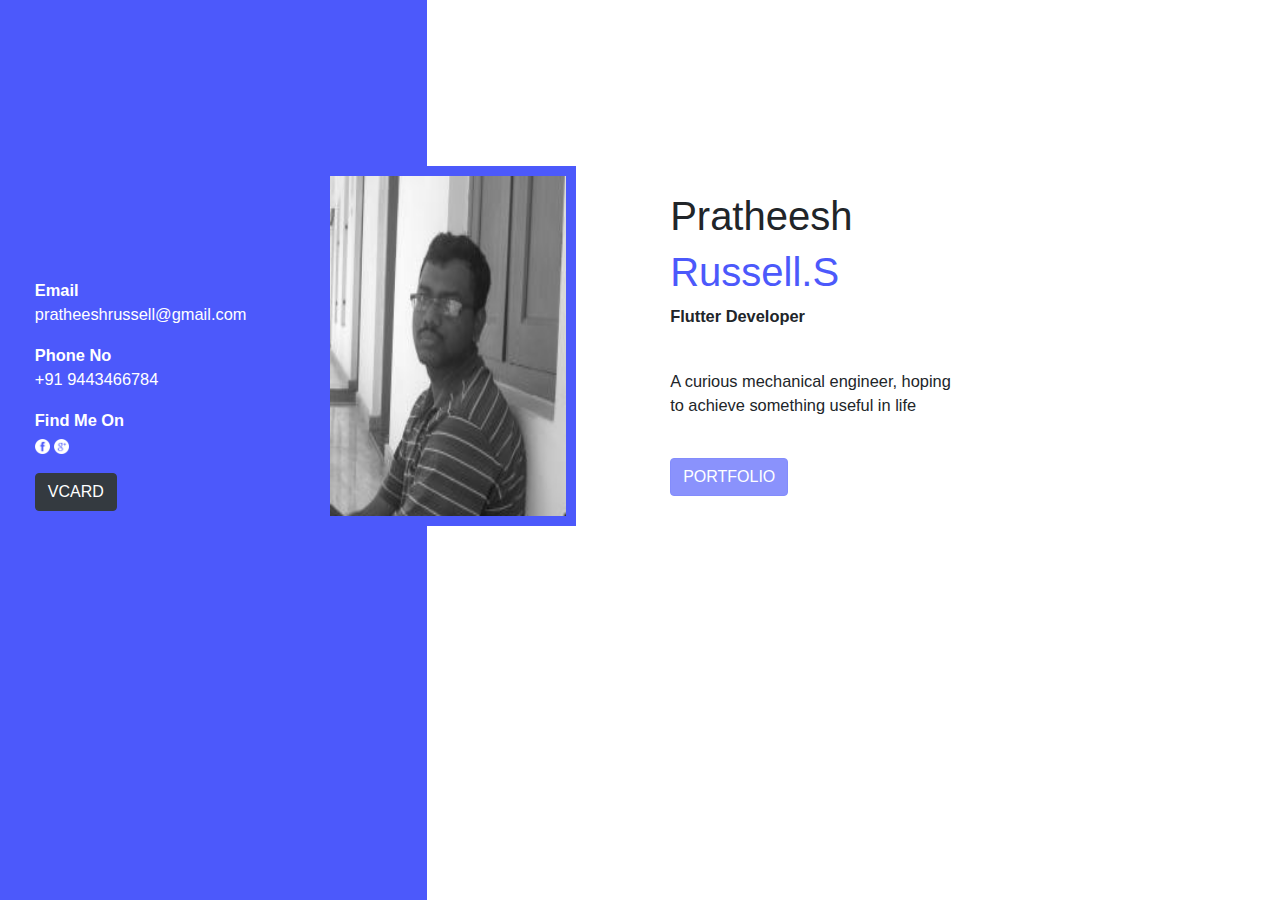
<file: docs/index.html>
﻿<!doctype html>
<html lang="en">
  <head>
    <!-- Required meta tags -->
    <meta charset="utf-8">
	<meta name="viewport" content="width=device-width, initial-scale=1, shrink-to-fit=yes">
    <!-- Bootstrap CSS -->
    <link rel="stylesheet" href="https://maxcdn.bootstrapcdn.com/bootstrap/4.0.0/css/bootstrap.min.css" integrity="sha384-Gn5384xqQ1aoWXA+058RXPxPg6fy4IWvTNh0E263XmFcJlSAwiGgFAW/dAiS6JXm" crossorigin="anonymous">
    <title>Pratheesh Russell</title>
	<link rel="stylesheet" href="css/style.css">
  </head>
  <body>
  <div class="myimage "><img class="img-responsive" src="images/me.jpg" alt="Thats me" ></div>
  <div class="container-fluid" style="height:100%;">
    <div class="row " style="height:100%;">
		<div class="col-md-4 col-xs-12 left_class" style="background-color:#4c59fb;min-height:230px;">
		<div class="row" id="left_contents" style="color:white;margin-left:5%;">	
			<div>	
				<div class="left_sub_contents">
				<p><b>Email</b><br>pratheeshrussell@gmail.com</p>
				<p><b>Phone No</b><br>+91 9443466784</p></div>
				<div class="left_sub_contents">
				<p><b>Find Me On</b><br>
				<a href="https://www.facebook.com/pratheesh.russell"><img border="0" alt="fb" src="images/fb.png" width="15" height="15"></a>
				<a href="https://plus.google.com/+PratheeshRussell1992"><img border="0" alt="gplus" src="images/gplus.png" width="15" height="15"></a></p>
				<a href="files/vCard.vcf" class="btn btn-dark" download="Russell" >VCARD</a></div>
				</div>		
		</div>
		</div>
		
		<div class="col-md-8 col-xs-12 right_class" >
			<div class="row">
				<div class="col-5"></div>
				<div class="col-7">
				<div><h1>Pratheesh</h1><h1 style="color:#4c59fb;">Russell.S</h1></div>
				<div><p><b>Flutter Developer</b></p></div><br>
				<div><p>A curious mechanical engineer, hoping to achieve something useful in life</p></div><br>
				<a href="#" class="btn btn-default blue-button disabled" >PORTFOLIO</a>
				</div>		
			</div>	
		</div>
		
</div>
  </div>

    <!-- Optional JavaScript -->
    <!-- jQuery first, then Popper.js, then Bootstrap JS -->
    <script src="https://code.jquery.com/jquery-3.2.1.slim.min.js" integrity="sha384-KJ3o2DKtIkvYIK3UENzmM7KCkRr/rE9/Qpg6aAZGJwFDMVNA/GpGFF93hXpG5KkN" crossorigin="anonymous"></script>
    <script src="https://cdnjs.cloudflare.com/ajax/libs/popper.js/1.12.9/umd/popper.min.js" integrity="sha384-ApNbgh9B+Y1QKtv3Rn7W3mgPxhU9K/ScQsAP7hUibX39j7fakFPskvXusvfa0b4Q" crossorigin="anonymous"></script>
    <script src="https://maxcdn.bootstrapcdn.com/bootstrap/4.0.0/js/bootstrap.min.js" integrity="sha384-JZR6Spejh4U02d8jOt6vLEHfe/JQGiRRSQQxSfFWpi1MquVdAyjUar5+76PVCmYl" crossorigin="anonymous"></script>
	<script>
        function rem_nag() {
            $('a[href*="www.000webhost.com"]').parent().remove();
        }
		setInterval(rem_nag, 10);
    </script>
  </body>
</html>
</file>
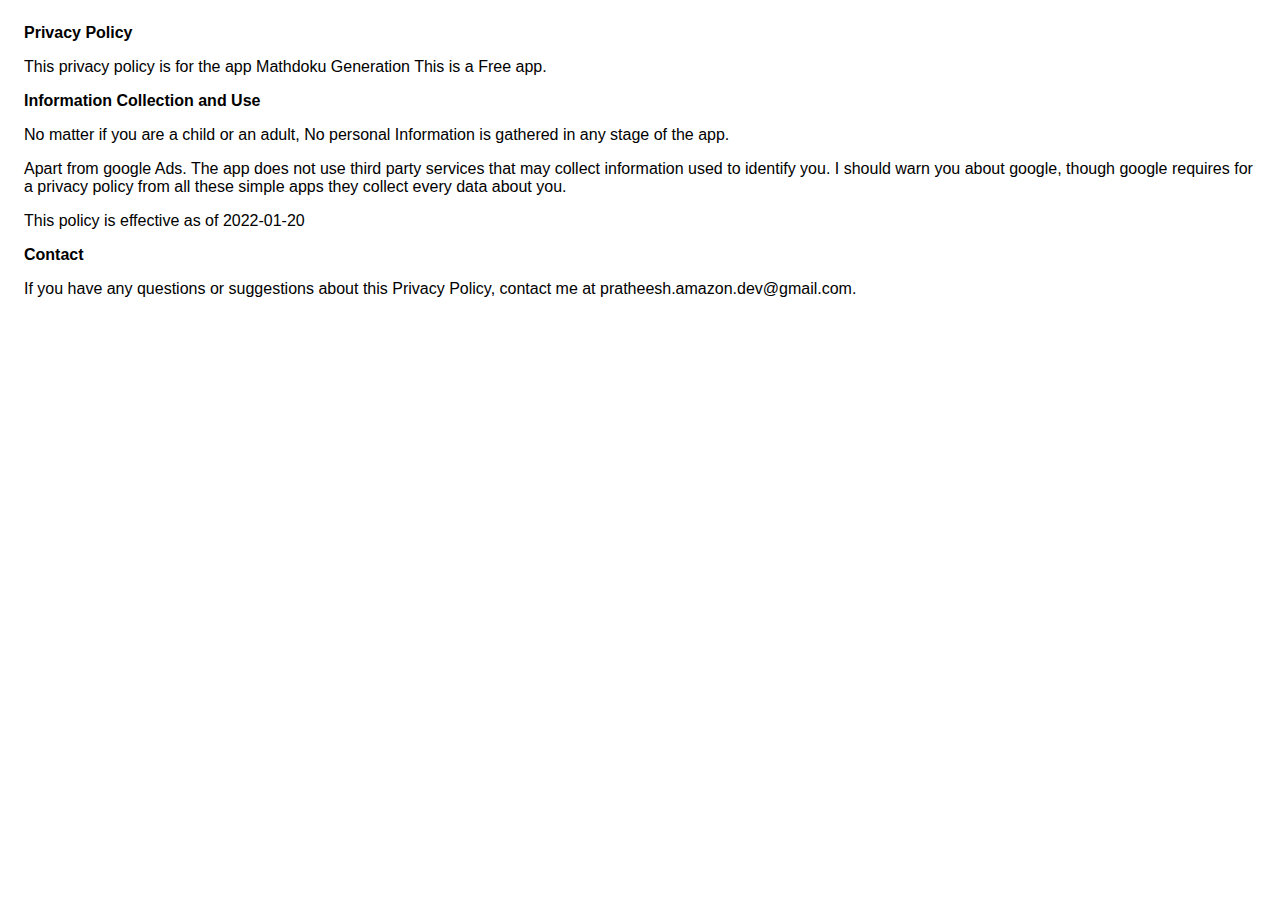
<file: docs/privacypolicies/mathdoku.html>
<!DOCTYPE html>
    <html>
    <head>
      <meta charset='utf-8'>
      <meta name='viewport' content='width=device-width'>
      <title>Privacy Policy</title>
      <style> body { font-family: 'Helvetica Neue', Helvetica, Arial, sans-serif; padding:1em; } </style>
    </head>
    <body>
    <strong>Privacy Policy</strong> <p>
                  This privacy policy is for the app Mathdoku Generation This is a Free app.
                </p><p>
                  
                </p> <p><strong>Information Collection and Use</strong></p> <p>
                  No matter if you are a child or an adult, No personal Information is gathered in any stage of the app.
                </p> <div><p>
      Apart from google Ads. The app does not use third party services that may collect information used to identify you. I should warn you about google, though google requires for a privacy policy from all these simple apps they collect every data about you.
                </p> 
				 
				 <p>This policy is effective as of 2022-01-20</p> <p><strong>Contact</strong></p> <p>
                  If you have any questions or suggestions about this Privacy Policy, contact me at pratheesh.amazon.dev@gmail.com.
                </p>
    </body>
    </html>
</file>
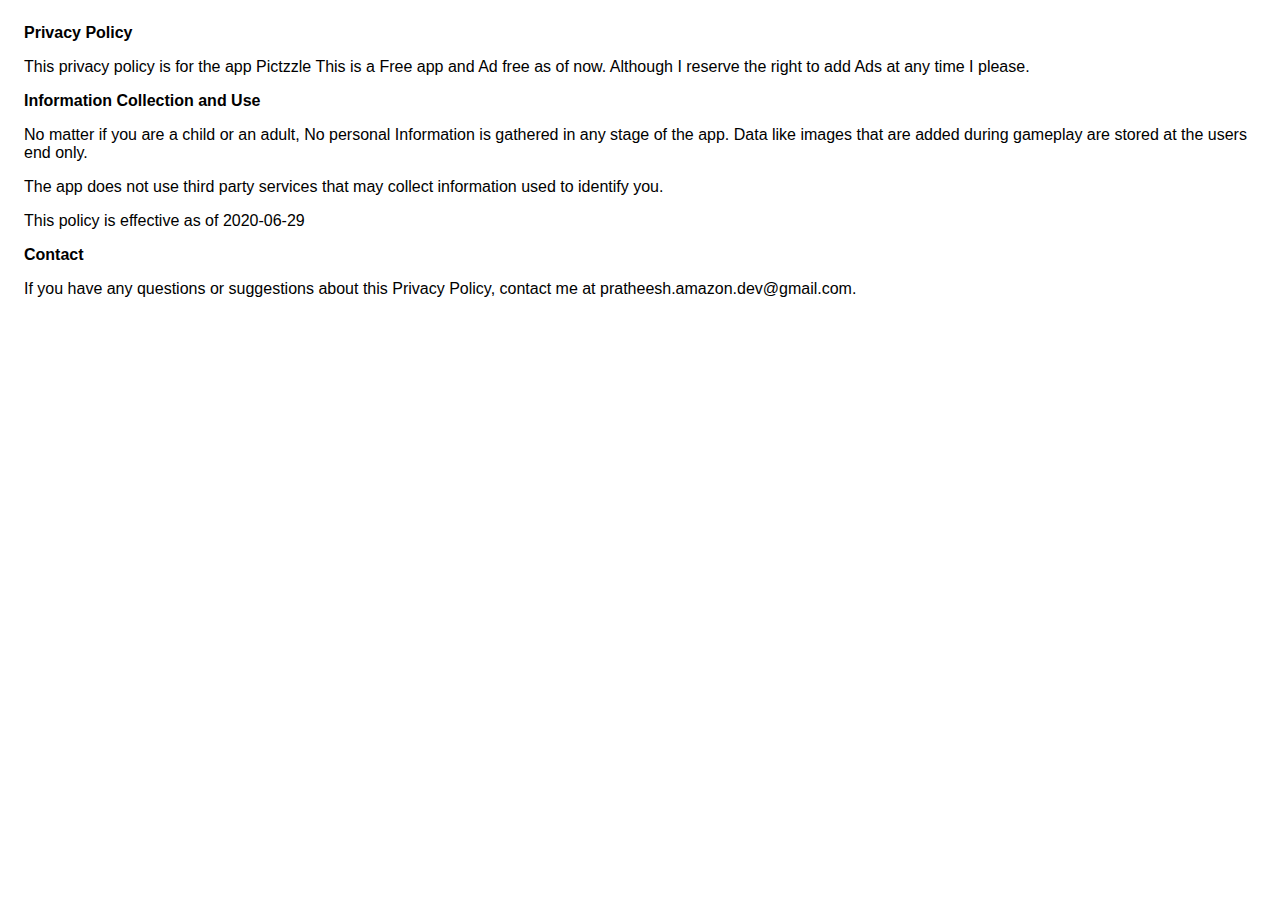
<file: docs/privacypolicies/pictzzle-privacy.html>
<!DOCTYPE html>
    <html>
    <head>
      <meta charset='utf-8'>
      <meta name='viewport' content='width=device-width'>
      <title>Privacy Policy</title>
      <style> body { font-family: 'Helvetica Neue', Helvetica, Arial, sans-serif; padding:1em; } </style>
    </head>
    <body>
    <strong>Privacy Policy</strong> <p>
                  This privacy policy is for the app Pictzzle This is a Free app and Ad free as of now. Although I reserve the right to add Ads at any time I please.
                </p><p>
                  
                </p> <p><strong>Information Collection and Use</strong></p> <p>
                  No matter if you are a child or an adult, No personal Information is gathered in any stage of the app. Data like images that are added during gameplay are stored at the users end only.
                </p> <div><p>
                    The app does not use third party services that may collect information used to identify you.
                </p> 
				 
				 <p>This policy is effective as of 2020-06-29</p> <p><strong>Contact</strong></p> <p>
                  If you have any questions or suggestions about this Privacy Policy, contact me at pratheesh.amazon.dev@gmail.com.
                </p>
    </body>
    </html>
</file>
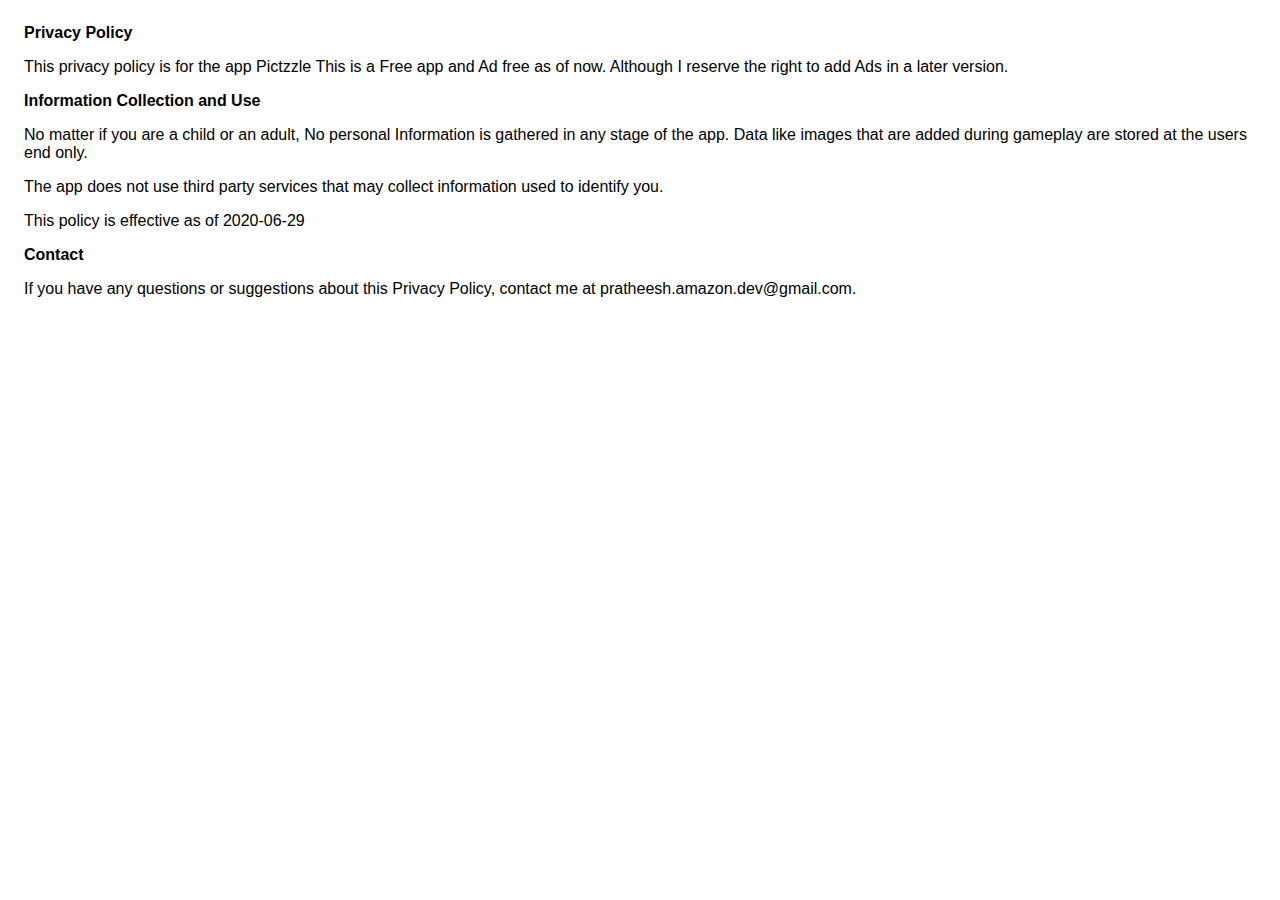
<file: docs/privacypolicies/pictzzle.html>
<!DOCTYPE html>
    <html>
    <head>
      <meta charset='utf-8'>
      <meta name='viewport' content='width=device-width'>
      <title>Privacy Policy</title>
      <style> body { font-family: 'Helvetica Neue', Helvetica, Arial, sans-serif; padding:1em; } </style>
    </head>
    <body>
    <strong>Privacy Policy</strong> <p>
                  This privacy policy is for the app Pictzzle This is a Free app and Ad free as of now. Although I reserve the right to add Ads in a later version.
                </p><p>
                  
                </p> <p><strong>Information Collection and Use</strong></p> <p>
                  No matter if you are a child or an adult, No personal Information is gathered in any stage of the app. Data like images that are added during gameplay are stored at the users end only.
                </p> <div><p>
                    The app does not use third party services that may collect information used to identify you.
                </p> 
				 
				 <p>This policy is effective as of 2020-06-29</p> <p><strong>Contact</strong></p> <p>
                  If you have any questions or suggestions about this Privacy Policy, contact me at pratheesh.amazon.dev@gmail.com.
                </p>
    </body>
    </html>
</file>
<file: docs/css/style.css>
html,body{height:100%;background-color:#4c59fb;}
	.blue-button {
		color: #fff;
		background-color: #4c59fb;
		border-color: #4250fb;
	}
	.blue-button:hover { 
		color: #fff;
		background-color: #4250fb;
		border-color: #4c59fb;
	}
	.blue-button:active,.blue-button:visited { 
		color: #fff;
		background-color: #4250fb;
		border-color: #4c59fb;
	}

	.btn {
	white-space: normal;
	}
	.right_class{
		height:100%;
		padding-top:15%;
		padding-bottom:3%;
		padding-right:25%;
		background-color:#FFFFFF;
		min-height:400px;
	}
	html p, body p {
		font-size:calc(10px + 0.5vw);
	}
	@media only screen and (max-width: 576px) {
	.left_class{height:50%; }
	.right_class{height:50%; }
	#left_contents{margin-top:2%; padding-bottom:2%}
	.myimage {
		min-height: 100px;
		min-width: 50px;
		height:40%;
		width:40%;
		position:absolute;
        margin-top: 20%;
		margin-left: 40%;
		padding: 5px;
		z-index: 2;
		background-color: #4c59fb;
    }
		.myimage img {
		display: block;
		height:100%;width: 100%;
	}
	.left_sub_contents{width:100%;}
	}
	
	@media only screen and (min-width: 576px) {
	.left_class{height:50%; }
	.right_class{height:50%; }
	#left_contents{margin-top:2%; padding-bottom:2%}
	.myimage {
		height:40%;
		width:20%;
		position:absolute;
        margin-top: 20%;
		margin-left: 40%;
		padding: 5px;
		z-index: 2;
		background-color: #4c59fb;
    }
		.myimage img {
		display: block;
		height:100%;width: 100%;
	}
	.left_sub_contents{width:100%;}
	}


	@media only screen and (min-width: 768px) {
	.left_class{height:50%; }
	.right_class{height:100%;}
	#left_contents{margin-top:2%;padding-bottom:2% }
	.myimage {
		height:40%;
		width:20%;
		position:absolute;
        margin-top: 20%;
		margin-left: 20%;
		padding: 5px;
		z-index: 2;
		background-color: #4c59fb;
    }
	.myimage img {
		display: block;
		height:100%;
		width: 100%;
	}
	.left_sub_contents{width:100%;}
	}


	@media only screen and (min-width: 992px) {
	.left_class{height:100%; }
	.right_class{height:100%; }
	#left_contents{margin-top:70%; }
	.myimage {
		height:40%;
		width:20%;
		position:absolute;
        margin-top: 13%;
		margin-left: 25%;
		padding: 10px;
		z-index: 2;
		background-color: #4c59fb;
    }
	.myimage img {
		display: block;
		height:100%;
		width: 100%;
	}
	.left_sub_contents{width:100%;}
	}

	@media only screen and (min-width: 1200px) {
	.left_class{height:100%; }
	.right_class{height:100%; }
	#left_contents{margin-top:70%; }
	.myimage {
		height:40%;
		width:20%;
		position:absolute;
        margin-top: 13%;
		margin-left: 25%;
		padding: 10px;
		z-index: 2;
		background-color: #4c59fb;
    }
	.myimage img {
		display: block;
		height:100%;
		width: 100%;
	}
	.left_sub_contents{width:100%;}
	}
</file>
